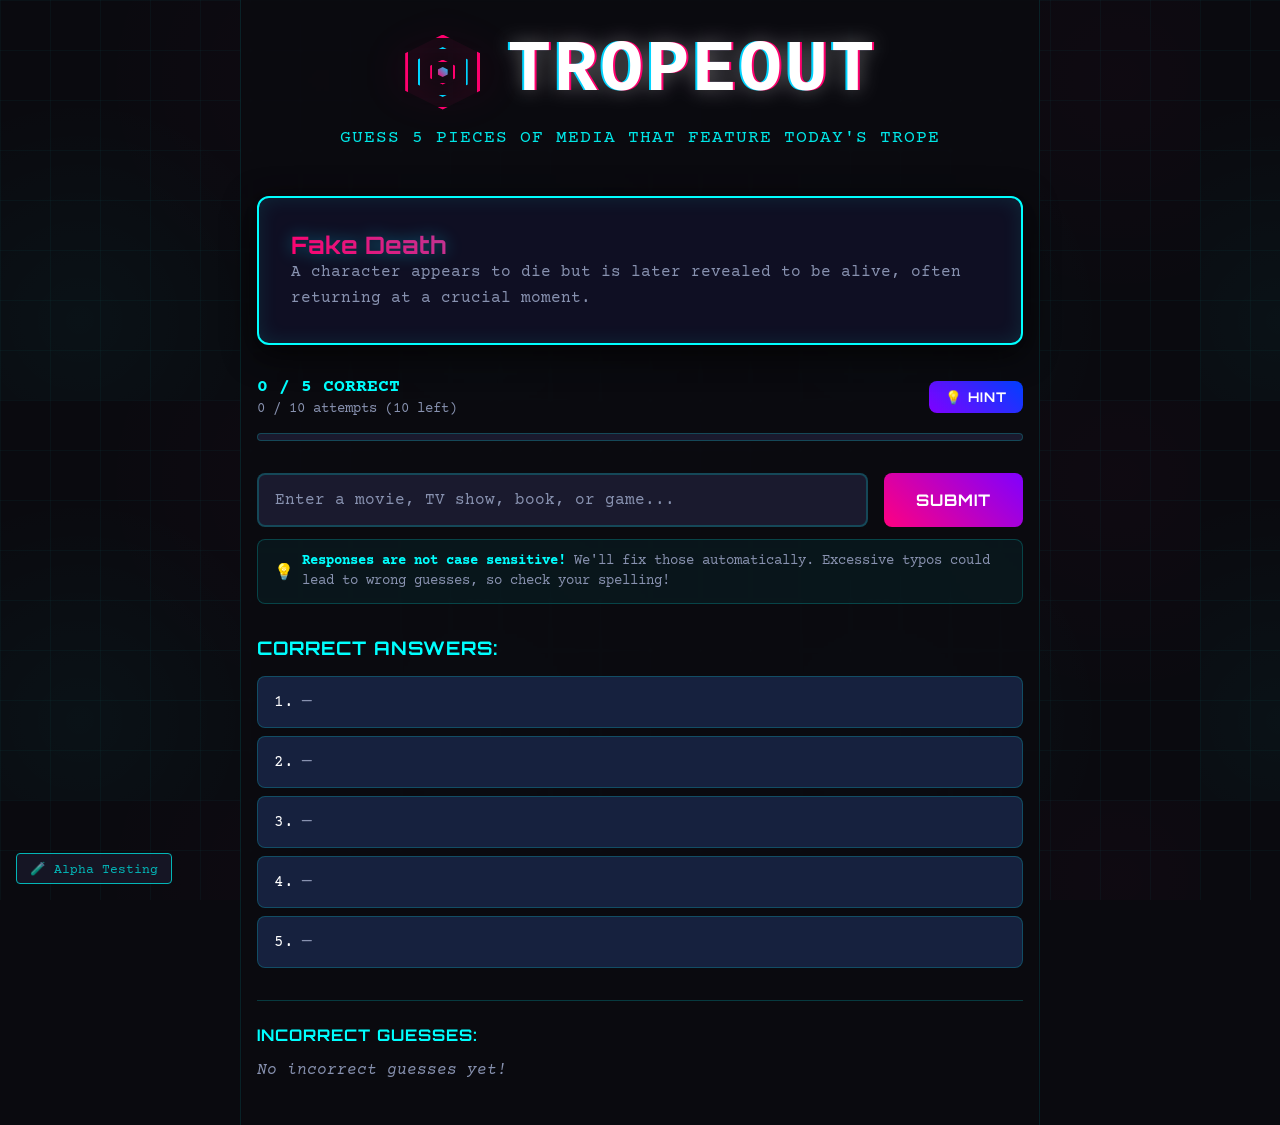
<file: index.html>
<!DOCTYPE html>
<html lang="en">
<head>
    <meta charset="UTF-8">
    <meta name="viewport" content="width=device-width, initial-scale=1.0">
    <title>TropeOut - Daily Trope Game</title>
    <link rel="stylesheet" href="css/styles.css">
    <link rel="icon" href="assets/icons/favicon.ico">
    <!-- Enhanced Favicon Integration -->
    <link rel="icon" type="image/png" sizes="32x32" href="assets/icons/favicon-32x32.png">
    <link rel="icon" type="image/png" sizes="16x16" href="assets/icons/favicon-16x16.png">
    <link rel="apple-touch-icon" sizes="180x180" href="assets/icons/apple-touch-icon.png">
</head>
<body>
    <div class="container">
        <header class="game-header">
            <div class="logo-header">
            <div class="header-hex-target">
                <div class="hex-ring"></div>
                <div class="hex-ring"></div>
                <div class="hex-ring"></div>
                <div class="hex-center"></div>
            </div>
            <h1 class="header-glitch-text" data-text="TROPEOUT">TROPEOUT</h1>
        </div>
            <p class="game-subtitle">Guess 5 pieces of media that feature today's trope</p>
        </header>

        <main class="game-main">
            <!-- Daily Trope Display -->
            <section class="trope-section">
                <div class="trope-card">
                    <h2 class="trope-name" id="tropeName">Loading...</h2>
                    <p class="trope-definition" id="tropeDefinition">Loading today's trope...</p>
                </div>
            </section>

            <!-- Game Progress -->
            <section class="progress-section">
                <!-- REPLACE the progress-info div in index.html -->
                <div class="progress-info">
                    <div class="progress-left">
                        <span class="progress-text"><span id="correctCount">0</span> / 5 correct</span>
                        <span class="attempts-text">
                            <span id="attemptCount">0</span> / 10 attempts 
                            (<span id="remainingCount">10</span> left)
                        </span>
                    </div>
                    <button class="hint-btn" id="hintBtn">💡 Hint</button>
                </div>
                <div class="progress-bar">
                    <div class="progress-fill" id="progressFill" style="width: 0%"></div>
                </div>
            </section>

            <!-- Input Section -->
            <section class="input-section">
                <form id="gameForm" class="game-form">
                    <div class="input-group">
                        <input type="text" id="mediaInput" class="media-input" 
                               placeholder="Enter a movie, TV show, book, or game..." 
                               autocomplete="off" maxlength="100">
                        <button type="submit" class="submit-btn" id="submitBtn">Submit</button>
                    </div>
                </form>

                <!-- NEW: Help notice -->
            <div class="input-help">
                <span class="help-icon">💡</span>
                <div class="help-text">
                    <strong>Responses are not case sensitive!</strong> We'll fix those automatically. 
                    Excessive typos could lead to wrong guesses, so check your spelling!
                </div>
            </div>
        </section>

            <!-- Submissions Display -->
            <section class="submissions-section">
                <h3>Correct Answers:</h3>
                <div class="submissions-grid" id="submissionsGrid">
                    <div class="submission-slot empty">1. <span class="slot-content">—</span></div>
                    <div class="submission-slot empty">2. <span class="slot-content">—</span></div>
                    <div class="submission-slot empty">3. <span class="slot-content">—</span></div>
                    <div class="submission-slot empty">4. <span class="slot-content">—</span></div>
                    <div class="submission-slot empty">5. <span class="slot-content">—</span></div>
                </div>
                
                <!-- NEW: Guess History Section -->
                <div class="guess-history-section">
                    <h4>Incorrect Guesses:</h4>
                    <div class="guess-history" id="guessHistory">
                        <p class="no-guesses">No incorrect guesses yet!</p>
                    </div>
                </div>
            </section>

            <!-- Game Complete Section (hidden initially) -->
            <section class="game-complete" id="gameComplete" style="display: none;">
                <div class="complete-card">
                    <h3 class="complete-title" id="completionTitle">🎉 Great job!</h3>
                    <p class="complete-message" id="completionMessage">You're getting the hang of this!</p>
                    <p class="complete-score">You found <span id="finalScore">0</span> out of 5!</p>
                    
                    <!-- NEW: Database Disclaimer -->
                    <div class="database-notice">
                        <p class="disclaimer">
                            💡 <strong>Building Together:</strong> Our answer database is growing! 
                            If you know examples we missed, please suggest them below.
                        </p>
                    </div>
        
        <div class="complete-actions">
            <button class="share-btn" id="shareBtn">📤 Share Results</button>
            <button class="stats-btn" id="statsBtn">📊 View Stats</button>
            <button class="suggest-btn" onclick="openSuggestionModal()">💡 Suggest Examples</button>
        </div>
    </div>
</section>

        <!-- Stats Modal (hidden initially) -->
        <div class="modal" id="statsModal" style="display: none;">
            <div class="modal-content">
                <div class="modal-header">
                    <h3>Your Stats</h3>
                    <button class="close-btn" id="closeStatsBtn">×</button>
                </div>
                <div class="modal-body">
                    <div class="stat-item">
                        <span class="stat-label">Games Played:</span>
                        <span class="stat-value" id="gamesPlayed">0</span>
                    </div>
                    <div class="stat-item">
                        <span class="stat-label">Win Rate:</span>
                        <span class="stat-value" id="winRate">0%</span>
                    </div>
                    <div class="stat-item">
                        <span class="stat-label">Current Streak:</span>
                        <span class="stat-value" id="currentStreak">0</span>
                    </div>
                    <div class="stat-item">
                        <span class="stat-label">Best Streak:</span>
                        <span class="stat-value" id="bestStreak">0</span>
                    </div>
                </div>
            </div>
        </div>

        <!-- FIXED: FormSubmit-powered Suggestion Modal -->
        <div class="modal" id="suggestionModal" style="display: none;">
            <div class="modal-content">
                <div class="modal-header">
                    <h3>Suggest Media</h3>
                    <button class="close-btn" onclick="closeSuggestionModal()">×</button>
                </div>
                <div class="modal-body">
                    <div class="suggestion-instructions">
                        <h4>Help Expand TropeOut!</h4>
                        <p id="suggestionInstructions">Just finished the puzzle? You probably thought of other examples that fit this trope! Help expand the game by suggesting media we might have missed.</p>
                    </div>

                    <!-- WORKING: FormSubmit Integration (AJAX - No Page Redirect) -->
                    <form id="suggestionForm">
                        <!-- Hidden form for actual FormSubmit submission -->
                        <iframe name="hidden_iframe" style="display:none;"></iframe>
                        
                        <div class="form-row">
                            <div class="form-group">
                                <label for="mediaTitle">Media Title *</label>
                                <input type="text" id="mediaTitle" name="media_title" class="form-control" 
                                       placeholder="e.g., The Maltese Falcon" required>
                            </div>
                            <div class="form-group">
                                <label for="mediaType">Type *</label>
                                <select id="mediaType" name="media_type" class="form-control" required>
                                    <option value="">Select...</option>
                                    <option value="movie">Movie</option>
                                    <option value="tv">TV Show</option>
                                    <option value="book">Book</option>
                                    <option value="game">Video Game</option>
                                </select>
                            </div>
                        </div>

                        <div class="form-group">
                            <label for="releaseYear">Release Year (Optional)</label>
                            <input type="number" id="releaseYear" name="release_year" class="form-control" 
                                   placeholder="e.g., 1941" min="1800" max="2030">
                        </div>

                        <div class="form-group">
                            <label for="explanation">Why does this fit the trope? *</label>
                            <textarea id="explanation" name="explanation" class="form-control" 
                                      placeholder="Explain how this media features today's trope. Be specific about the element that fits..." required></textarea>
                        </div>

                        <!-- Hidden fields for trope data -->
                        <input type="hidden" id="hiddenTropeId" name="trope_id">
                        <input type="hidden" id="hiddenTropeName" name="trope_name">
                        <input type="hidden" id="submissionDate" name="submission_date">
                        <input type="hidden" id="gameDay" name="game_day">

                        <button type="submit" class="submit-suggestion">Submit Suggestion</button>
                    </form>

                    <div class="success-message" id="successMessage" style="display: none;">
                        🎉 Thank you! Your suggestion has been submitted and will be reviewed soon.
                    </div>
                </div>
            </div>
        </div>
    </div>

    <!-- JavaScript Files - LOAD ORDER IS CRITICAL -->
    <script src="data/tropes.js"></script>           <!-- Must be FIRST - contains TROPES_DATABASE -->
    <script src="js/tropeScheduler.js"></script>     <!-- Must be SECOND - contains getTodaysTrope() -->
    <script src="js/validator.js"></script>
    <script src="js/gameStorage.js"></script>
    <script src="js/utils.js"></script>
    <script src="js/gameLogic.js"></script> 
    <script src="js/debug.js"></script>

    <!-- CLEAN FormSubmit Integration Script -->
    <script>
        function openSuggestionModal() {
            const currentTrope = getTodaysTrope();
            
            // Set hidden fields with current trope data
            document.getElementById('hiddenTropeId').value = currentTrope.id || '';
            document.getElementById('hiddenTropeName').value = currentTrope.name || '';
            document.getElementById('submissionDate').value = new Date().toISOString();
            
            // Add game day number if available
            if (window.tropeScheduler) {
                document.getElementById('gameDay').value = tropeScheduler.getGameDayNumber();
            }

            // Update instruction text with current trope
            document.getElementById('suggestionInstructions').innerHTML = 
                `Just finished the puzzle? You probably thought of other examples that fit <strong>"${currentTrope.name}"</strong>! Help expand the game by suggesting media we might have missed.`;
            
            // Update placeholder text in explanation field
            document.getElementById('explanation').placeholder = 
                `Explain how this media features the "${currentTrope.name}" trope. Be specific about the element that fits...`;
            
            document.getElementById('suggestionModal').style.display = 'flex';
            document.getElementById('mediaTitle').focus();
        }

        function closeSuggestionModal() {
            document.getElementById('suggestionModal').style.display = 'none';
            document.getElementById('suggestionForm').reset();
            document.getElementById('successMessage').style.display = 'none';
        }

        // Close modal when clicking outside
        document.getElementById('suggestionModal').addEventListener('click', function(e) {
            if (e.target === this) {
                closeSuggestionModal();
            }
        });

        // Handle form submission (AJAX - No Page Redirect)
        document.getElementById('suggestionForm').addEventListener('submit', function(e) {
            e.preventDefault(); // Prevent default form submission
            
            const submitBtn = document.querySelector('.submit-suggestion');
            const formData = new FormData();
            
            // Disable button and show loading state
            submitBtn.disabled = true;
            submitBtn.textContent = 'Submitting...';
            
            // Collect all form data
            formData.append('media_title', document.getElementById('mediaTitle').value);
            formData.append('media_type', document.getElementById('mediaType').value);
            formData.append('release_year', document.getElementById('releaseYear').value);
            formData.append('explanation', document.getElementById('explanation').value);
            formData.append('trope_id', document.getElementById('hiddenTropeId').value);
            formData.append('trope_name', document.getElementById('hiddenTropeName').value);
            formData.append('submission_date', document.getElementById('submissionDate').value);
            formData.append('game_day', document.getElementById('gameDay').value);
            
            // FormSubmit configuration
            formData.append('_subject', 'New TropeOut Media Suggestion');
            formData.append('_template', 'table');
            formData.append('_captcha', 'false');
            
            // Submit via hidden iframe to avoid page redirect
            submitToFormSubmit(formData, submitBtn);
        });

        function submitToFormSubmit(formData, submitBtn) {
            // Create hidden form that submits to FormSubmit
            const hiddenForm = document.createElement('form');
            hiddenForm.action = 'https://formsubmit.co/bf8e39e216f264dadaddda2eb252290b'; // Alias not working yet
            //hiddenForm.action = 'https://formsubmit.co/shlywshngtn@gmail.com'; // Temporarily using my email for testing
            hiddenForm.method = 'POST';
            hiddenForm.target = 'hidden_iframe';
            hiddenForm.style.display = 'none';
            
            // Add all form data as hidden inputs
            for (let [key, value] of formData.entries()) {
                const input = document.createElement('input');
                input.type = 'hidden';
                input.name = key;
                input.value = value;
                hiddenForm.appendChild(input);
            }
            
            // Submit form
            document.body.appendChild(hiddenForm);
            hiddenForm.submit();
            
            // Clean up and show success
            setTimeout(() => {
                document.body.removeChild(hiddenForm);
                showSubmissionSuccess(submitBtn);
            }, 1000);
        }

        function showSubmissionSuccess(submitBtn) {
            // Track suggestion in local stats
            trackSuggestion();
            
            // Show success message
            document.getElementById('successMessage').style.display = 'block';
            
            // Re-enable button
            submitBtn.disabled = false;
            submitBtn.textContent = 'Submit Suggestion';
            
            // Auto-close modal after showing success
            setTimeout(() => {
                closeSuggestionModal();
            }, 2500);
        }

        function trackSuggestion() {
            // Track suggestion in game stats if storage is available
            try {
                if (window.StorageUtils) {
                    const stats = StorageUtils.getItem('tropeout_stats', {});
                    stats.suggestionsMade = (stats.suggestionsMade || 0) + 1;
                    stats.lastSuggestion = new Date().toISOString();
                    StorageUtils.setItem('tropeout_stats', stats);
                }
            } catch (error) {
                console.log('Stats tracking not available:', error);
            }
        }

        // Test FormSubmit integration (remove in production)
        window.testSuggestionForm = function() {
            console.log('Testing FormSubmit integration...');
            openSuggestionModal();
            
            // Pre-fill form for testing
            document.getElementById('mediaTitle').value = 'Test Movie';
            document.getElementById('mediaType').value = 'movie';
            document.getElementById('releaseYear').value = '2024';
            document.getElementById('explanation').value = 'This is a test submission to verify FormSubmit is working correctly.';
        };
    </script>

    <!-- Alpha Testing Link -->
    <div class="alpha-link">
        <a href="#" id="alphaLink">🧪 Alpha Testing</a>
    </div>

</body>
</html>
</file>
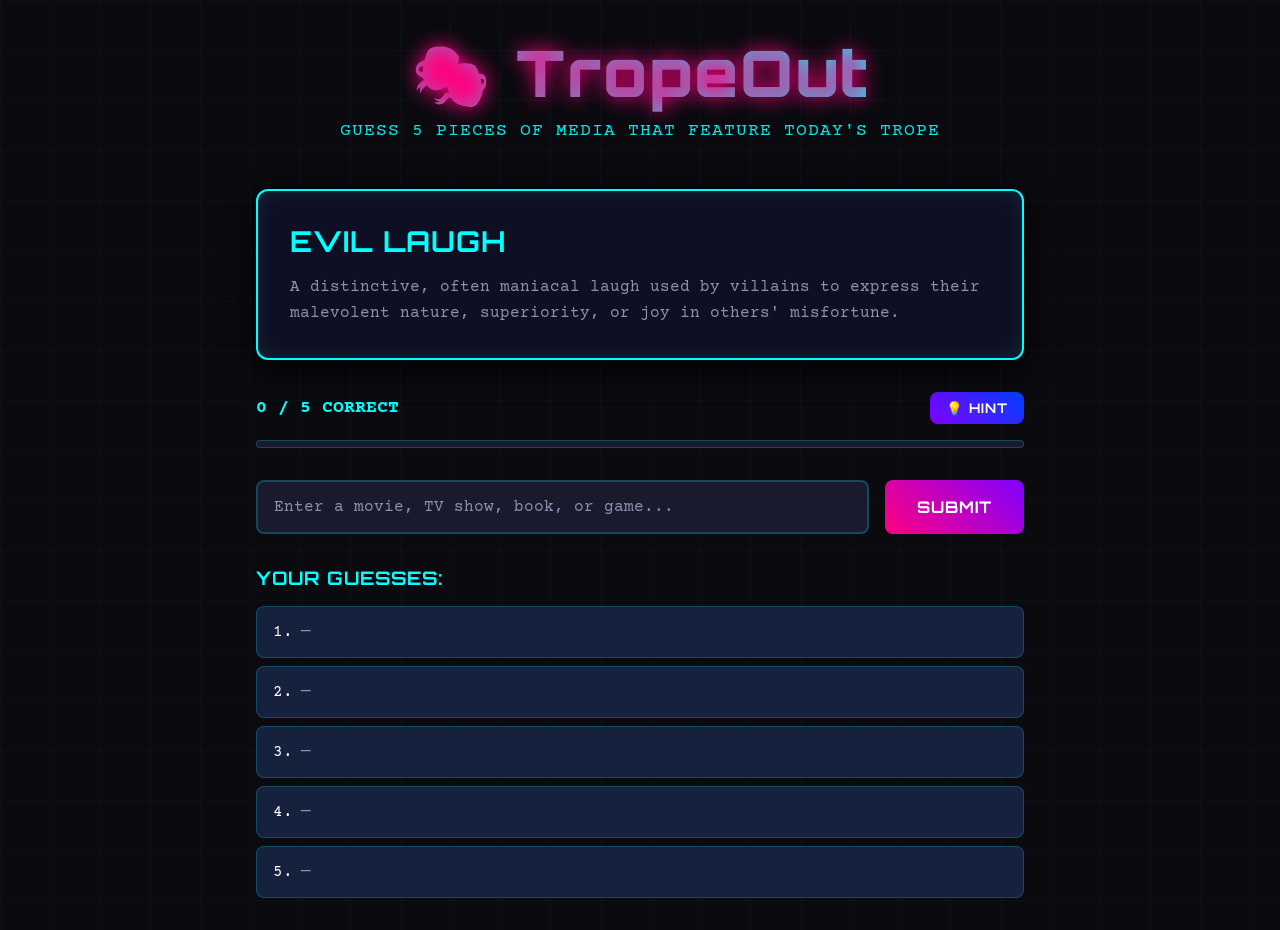
<file: Tropium/index.html>
<!DOCTYPE html>
<html lang="en">
<head>
    <meta charset="UTF-8">
    <meta name="viewport" content="width=device-width, initial-scale=1.0">
    <title>TropeOut - Daily Trope Game</title>
    <link rel="stylesheet" href="css/styles.css">
    <link rel="icon" href="assets/icons/favicon.ico">
</head>
<body>
    <div class="container">
        <header class="game-header">
            <h1 class="game-title">🎭 TropeOut</h1>
            <p class="game-subtitle">Guess 5 pieces of media that feature today's trope</p>
        </header>

        <main class="game-main">
            <!-- Daily Trope Display -->
            <section class="trope-section">
                <div class="trope-card">
                    <h2 class="trope-name" id="tropeName">Loading...</h2>
                    <p class="trope-definition" id="tropeDefinition">Loading today's trope...</p>
                </div>
            </section>

            <!-- Game Progress -->
            <section class="progress-section">
                <div class="progress-info">
                    <span class="progress-text"><span id="correctCount">0</span> / 5 correct</span>
                    <button class="hint-btn" id="hintBtn">💡 Hint</button>
                </div>
                <div class="progress-bar">
                    <div class="progress-fill" id="progressFill" style="width: 0%"></div>
                </div>
            </section>

            <!-- Input Section -->
            <section class="input-section">
                <form id="gameForm" class="game-form">
                    <div class="input-group">
                        <input type="text" id="mediaInput" class="media-input" 
                               placeholder="Enter a movie, TV show, book, or game..." 
                               autocomplete="off" maxlength="100">
                        <button type="submit" class="submit-btn" id="submitBtn">Submit</button>
                    </div>
                </form>
            </section>

            <!-- Submissions Display -->
            <section class="submissions-section">
                <h3>Your Guesses:</h3>
                <div class="submissions-grid" id="submissionsGrid">
                    <div class="submission-slot empty">1. <span class="slot-content">—</span></div>
                    <div class="submission-slot empty">2. <span class="slot-content">—</span></div>
                    <div class="submission-slot empty">3. <span class="slot-content">—</span></div>
                    <div class="submission-slot empty">4. <span class="slot-content">—</span></div>
                    <div class="submission-slot empty">5. <span class="slot-content">—</span></div>
                </div>
            </section>

            <!-- Game Complete Section (hidden initially) -->
            <section class="game-complete" id="gameComplete" style="display: none;">
                <div class="complete-card">
                    <h3 class="complete-title">🎉 Great job!</h3>
                    <p class="complete-score">You found <span id="finalScore">0</span> out of 5!</p>
                    <div class="complete-actions">
                        <button class="share-btn" id="shareBtn">📤 Share Results</button>
                        <button class="stats-btn" id="statsBtn">📊 View Stats</button>
                    </div>
                </div>
            </section>
        </main>

        <!-- Stats Modal (hidden initially) -->
        <div class="modal" id="statsModal" style="display: none;">
            <div class="modal-content">
                <div class="modal-header">
                    <h3>Your Stats</h3>
                    <button class="close-btn" id="closeStatsBtn">×</button>
                </div>
                <div class="modal-body">
                    <div class="stat-item">
                        <span class="stat-label">Games Played:</span>
                        <span class="stat-value" id="gamesPlayed">0</span>
                    </div>
                    <div class="stat-item">
                        <span class="stat-label">Win Rate:</span>
                        <span class="stat-value" id="winRate">0%</span>
                    </div>
                    <div class="stat-item">
                        <span class="stat-label">Current Streak:</span>
                        <span class="stat-value" id="currentStreak">0</span>
                    </div>
                    <div class="stat-item">
                        <span class="stat-label">Best Streak:</span>
                        <span class="stat-value" id="bestStreak">0</span>
                    </div>
                </div>
            </div>
        </div>
    </div>

    <!-- JavaScript Files -->
    <script src="data/tropes.js"></script>
    <script src="js/gameStorage.js"></script>
    <script src="js/tropeScheduler.js"></script>
    <script src="js/validator.js"></script>
    <script src="js/gameLogic.js"></script>
    <script src="js/utils.js"></script>
</body>
</html>
</file>
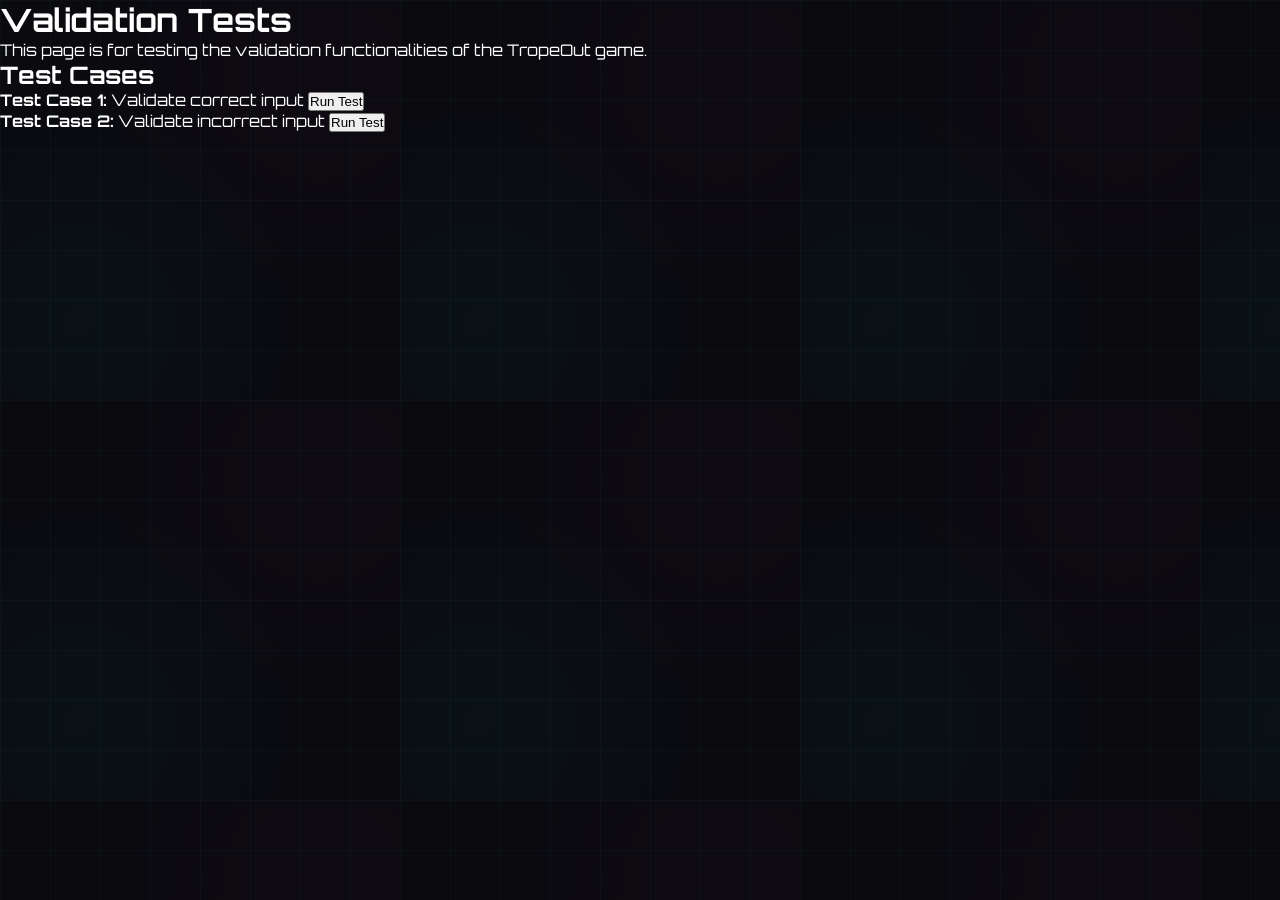
<file: tests/validation-tests.html>
<!DOCTYPE html>
<html lang="en">
<head>
    <meta charset="UTF-8">
    <meta name="viewport" content="width=device-width, initial-scale=1.0">
    <title>Validation Tests</title>
    <link rel="stylesheet" href="../css/styles.css">
</head>
<body>
    <h1>Validation Tests</h1>
    <p>This page is for testing the validation functionalities of the TropeOut game.</p>

    <h2>Test Cases</h2>
    <ul>
        <li>
            <strong>Test Case 1:</strong> Validate correct input
            <button onclick="runTest1()">Run Test</button>
            <div id="result1"></div>
        </li>
        <li>
            <strong>Test Case 2:</strong> Validate incorrect input
            <button onclick="runTest2()">Run Test</button>
            <div id="result2"></div>
        </li>
        <!-- Add more test cases as needed -->
    </ul>

    <script src="../js/validator.js"></script>
    <script>
        function runTest1() {
            const result = validateInput("validInput"); // Replace with actual input
            document.getElementById("result1").innerText = result ? "Passed" : "Failed";
        }

        function runTest2() {
            const result = validateInput("invalidInput"); // Replace with actual input
            document.getElementById("result2").innerText = result ? "Passed" : "Failed";
        }
    </script>
</body>
</html>
</file>
<file: css/styles.css>
/* TropeOut - Synthwave/80s Computer Theme */

@import url('https://fonts.googleapis.com/css2?family=Orbitron:wght@400;700;900&family=Courier+Prime:wght@400;700&display=swap');

:root {
  /* Synthwave Color Palette */
  --neon-pink: #ff0080;
  --neon-cyan: #00ffff;
  --neon-purple: #8000ff;
  --electric-blue: #0040ff;
  --laser-green: #00ff40;
  
  /* Dark Backgrounds */
  --bg-primary: #0a0a0f;
  --bg-secondary: #1a1a2e;
  --bg-tertiary: #16213e;
  --bg-card: #0f0f23;
  
  /* Grid/Retro Colors */
  --grid-color: rgba(0, 255, 255, 0.2);
  --border-glow: rgba(255, 0, 128, 0.5);
  --text-primary: #ffffff;
  --text-secondary: #00ffff;
  --text-muted: #8892b0;
  
  /* Shadows */
  --neon-shadow: 0 0 20px;
  --box-shadow: 0 8px 32px rgba(0, 0, 0, 0.8);
}

* {
  margin: 0;
  padding: 0;
  box-sizing: border-box;
}

body {
  font-family: 'Orbitron', monospace;
  background: var(--bg-primary);
  color: var(--text-primary);
  min-height: 100vh;
  overflow-x: hidden;
  
  /* Fixed background that doesn't scroll */
  background-image: 
    linear-gradient(rgba(0, 255, 255, 0.03) 1px, transparent 1px),
    linear-gradient(90deg, rgba(0, 255, 255, 0.03) 1px, transparent 1px);
  background-size: 50px 50px;
  background-attachment: fixed; /* This makes it not scroll */
  background-repeat: repeat;

 /* Add this for subtle animated effect */
  background-image: 
    radial-gradient(circle at 20% 80%, rgba(0, 255, 255, 0.03) 0%, transparent 50%),
    radial-gradient(circle at 80% 20%, rgba(255, 0, 128, 0.02) 0%, transparent 50%),
    linear-gradient(rgba(0, 255, 255, 0.03) 1px, transparent 1px),
    linear-gradient(90deg, rgba(0, 255, 255, 0.03) 1px, transparent 1px);
  background-size: 400px 400px, 400px 400px, 50px 50px, 50px 50px;
  background-attachment: fixed;
  animation: subtle-bg-movement 30s ease-in-out infinite;
}

@keyframes subtle-bg-movement {
  0%, 100% { background-position: 0% 0%, 100% 100%, 0 0, 0 0; }
  50% { background-position: 100% 100%, 0% 0%, 0 0, 0 0; }
}

.container {
  max-width: 800px;
  margin: 0 auto;
  padding: 2rem 1rem;
  position: relative;
  min-height: 100vh;
  
  /* Subtle background for content area */
  background: rgba(10, 10, 15, 0.8); /* Semi-transparent overlay */
  backdrop-filter: blur(1px); /* Subtle blur effect */
  
  /* Add subtle border */
  border-left: 1px solid rgba(0, 255, 255, 0.1);
  border-right: 1px solid rgba(0, 255, 255, 0.1);
}

/* Mobile adjustments */
@media (max-width: 768px) {
  .container {
    padding: 1rem 0.75rem;
    background: rgba(10, 10, 15, 0.9); /* More opaque on mobile */
    border-left: none;
    border-right: none;
  }
  
  body {
    background-size: 30px 30px; /* Smaller grid on mobile */
  }
}

/* Header */
.game-header {
  text-align: center;
  margin-bottom: 3rem;
  position: relative;
}

.game-title {
  font-family: 'Orbitron', monospace;
  font-weight: 900;
  font-size: clamp(2.5rem, 8vw, 4rem);
  background: linear-gradient(45deg, var(--neon-pink), var(--neon-cyan), var(--neon-purple));
  background-size: 200% 200%;
  -webkit-background-clip: text;
  background-clip: text;
  -webkit-text-fill-color: transparent;
  animation: neon-flow 3s ease-in-out infinite;
  text-shadow: var(--neon-shadow) var(--neon-pink);
  margin-bottom: 0.5rem;
  letter-spacing: 2px;
}

.game-subtitle {
  font-family: 'Courier Prime', monospace;
  color: var(--text-secondary);
  font-size: 1.1rem;
  opacity: 0.9;
  text-transform: uppercase;
  letter-spacing: 1px;
}

@keyframes neon-flow {
  0%, 100% { background-position: 0% 50%; }
  50% { background-position: 100% 50%; }
}

/* Trope Section */
.trope-section {
  margin-bottom: 2rem;
}

.trope-card {
  background: var(--bg-card);
  border: 2px solid var(--neon-cyan);
  border-radius: 12px;
  padding: 2rem;
  box-shadow: var(--box-shadow), inset 0 0 20px rgba(0, 255, 255, 0.1);
  position: relative;
  overflow: hidden;
}

.trope-card::before {
  content: '';
  position: absolute;
  top: -2px;
  left: -2px;
  right: -2px;
  bottom: -2px;
  background: linear-gradient(45deg, var(--neon-pink), var(--neon-cyan), var(--neon-purple), var(--electric-blue));
  border-radius: 12px;
  z-index: -1;
  animation: border-glow 4s linear infinite;
}

@keyframes border-glow {
  0% { filter: hue-rotate(0deg); }
  100% { filter: hue-rotate(360deg); }
}

.trope-name {
    background: linear-gradient(45deg, #ff006e, #00d4ff);
    -webkit-background-clip: text;
    -webkit-text-fill-color: transparent;
    filter: drop-shadow(0 0 8px rgba(0, 212, 255, 0.4));
}

.trope-definition {
  font-family: 'Courier Prime', monospace;
  font-size: 1rem;
  line-height: 1.6;
  color: var(--text-muted);
}

/* Progress Section */
.progress-section {
  margin-bottom: 2rem;
}

.progress-info {
  display: flex;
  justify-content: space-between;
  align-items: center;
  margin-bottom: 1rem;
}

.progress-text {
  font-family: 'Courier Prime', monospace;
  color: var(--text-secondary);
  font-weight: 700;
  font-size: 1.1rem;
  text-transform: uppercase;
}

/* Progress layout updates */
.progress-left {
  display: flex;
  flex-direction: column;
  gap: 0.25rem;
}

/* Base attempts counter styles */
.attempts-text {
  font-family: 'Courier Prime', monospace;
  color: var(--text-muted);
  font-size: 0.9rem;
  font-weight: 400;
  transition: color 0.3s ease;
}

/* Attempt warning states */
.attempts-text.attempts-warning {
  color: #ff8000; /* Orange warning */
  animation: subtle-pulse 2s ease-in-out infinite;
}

.attempts-text.attempts-danger {
  color: var(--neon-pink); /* Red danger */
  animation: urgent-pulse 1s ease-in-out infinite;
}

/* Warning animations */
@keyframes subtle-pulse {
  0%, 100% { opacity: 1; }
  50% { opacity: 0.7; }
}

@keyframes urgent-pulse {
  0%, 100% { opacity: 1; }
  50% { opacity: 0.5; }
}

.hint-btn {
  background: linear-gradient(45deg, var(--neon-purple), var(--electric-blue));
  border: none;
  color: white;
  padding: 0.5rem 1rem;
  border-radius: 8px;
  font-family: 'Orbitron', monospace;
  font-weight: 700;
  cursor: pointer;
  transition: all 0.3s ease;
  text-transform: uppercase;
  letter-spacing: 1px;
}

.hint-btn:hover {
  transform: translateY(-2px);
  box-shadow: var(--neon-shadow) var(--neon-purple);
}

.progress-bar {
  height: 8px;
  background: var(--bg-secondary);
  border-radius: 4px;
  overflow: hidden;
  border: 1px solid var(--grid-color);
}

.progress-fill {
  height: 100%;
  background: linear-gradient(90deg, var(--neon-pink), var(--laser-green));
  transition: width 0.5s ease;
  box-shadow: 0 0 10px rgba(0, 255, 64, 0.5);
}

/* Input Section */
.input-section {
  margin-bottom: 2rem;
}

.game-form {
  display: flex;
  gap: 1rem;
}

.input-group {
  display: flex;
  width: 100%;
  gap: 1rem;
}

.media-input {
  flex: 1;
  padding: 1rem;
  background: var(--bg-secondary);
  border: 2px solid var(--grid-color);
  border-radius: 8px;
  color: var(--text-primary);
  font-family: 'Courier Prime', monospace;
  font-size: 1rem;
  transition: all 0.3s ease;
}

.media-input:focus {
  outline: none;
  border-color: var(--neon-cyan);
  box-shadow: var(--neon-shadow) rgba(0, 255, 255, 0.3);
}

.media-input::placeholder {
  color: var(--text-muted);
}

.submit-btn {
  padding: 1rem 2rem;
  background: linear-gradient(45deg, var(--neon-pink), var(--neon-purple));
  border: none;
  border-radius: 8px;
  color: white;
  font-family: 'Orbitron', monospace;
  font-weight: 700;
  font-size: 1rem;
  cursor: pointer;
  transition: all 0.3s ease;
  text-transform: uppercase;
  letter-spacing: 1px;
  white-space: nowrap;
}

.submit-btn:hover {
  transform: translateY(-2px);
  box-shadow: var(--neon-shadow) var(--neon-pink);
}

/* Submissions Section */
.submissions-section h3 {
  font-family: 'Orbitron', monospace;
  color: var(--neon-cyan);
  margin-bottom: 1rem;
  text-transform: uppercase;
  letter-spacing: 1px;
}

.submissions-grid {
  display: flex;
  flex-direction: column;
  gap: 0.5rem;
}

.submission-slot {
  padding: 1rem;
  background: var(--bg-tertiary);
  border: 1px solid var(--grid-color);
  border-radius: 8px;
  font-family: 'Courier Prime', monospace;
  display: flex;
  align-items: center;
  transition: all 0.3s ease;
}

.submission-slot.correct {
  border-color: var(--laser-green);
  background: rgba(0, 255, 64, 0.1);
  box-shadow: 0 0 10px rgba(0, 255, 64, 0.2);
}

.submission-slot.incorrect {
  border-color: var(--neon-pink);
  background: rgba(255, 0, 128, 0.1);
  box-shadow: 0 0 10px rgba(255, 0, 128, 0.2);
}

.slot-content {
  margin-left: 0.5rem;
  color: var(--text-muted);
}

.submission-slot.correct .slot-content {
  color: var(--laser-green);
}

.submission-slot.incorrect .slot-content {
  color: var(--neon-pink);
}

/* Typing Effect Styles */
.slot-content.typing {
  border-right: 2px solid var(--neon-cyan);
  animation: blink-cursor 1s infinite;
  min-width: 1ch; /* Ensures cursor is visible even with no text */
}

.slot-content.typing-complete {
  border-right: none;
  animation: none;
}

/* Blinking cursor animation */
@keyframes blink-cursor {
  0%, 50% { border-right-color: var(--neon-cyan); }
  51%, 100% { border-right-color: transparent; }
}

/* Optional: Fade-in effect when typing starts */
.submission-slot.typing-in {
  animation: slot-highlight 0.3s ease;
}

@keyframes slot-highlight {
  0% { 
    background: rgba(0, 255, 255, 0.2);
    transform: scale(1.02);
  }
  100% { 
    background: var(--bg-tertiary);
    transform: scale(1);
  }
}

/* Guess History Styles */
.guess-history-section {
  margin-top: 2rem;
  padding-top: 1.5rem;
  border-top: 1px solid var(--grid-color);
}

.guess-history-section h4 {
  font-family: 'Orbitron', monospace;
  color: var(--text-secondary);
  margin-bottom: 1rem;
  font-size: 1rem;
  text-transform: uppercase;
  letter-spacing: 1px;
}

.guess-history {
  min-height: 2rem;
}

.no-guesses {
  color: var(--text-muted);
  font-family: 'Courier Prime', monospace;
  font-style: italic;
  margin: 0;
}

.guess-history-list {
  display: flex;
  flex-wrap: wrap;
  gap: 0.5rem;
  margin-bottom: 1rem;
}

.guess-item {
  padding: 0.25rem 0.75rem;
  border-radius: 20px;
  font-family: 'Courier Prime', monospace;
  font-size: 0.9rem;
  border: 1px solid var(--grid-color);
  background: var(--bg-tertiary);
}

.guess-item.incorrect {
  border-color: var(--neon-pink);
  background: rgba(255, 0, 128, 0.1);
  color: var(--neon-pink);
}

.guess-count {
  color: var(--text-muted);
  font-family: 'Courier Prime', monospace;
  font-size: 0.8rem;
  margin: 0;
  text-align: right;
}

/* Game Complete Section */
.game-complete {
  margin-top: 2rem;
}

.complete-card {
  background: var(--bg-card);
  border: 2px solid var(--laser-green);
  border-radius: 12px;
  padding: 2rem;
  text-align: center;
  box-shadow: var(--box-shadow), var(--neon-shadow) rgba(0, 255, 64, 0.3);
}

.complete-title {
  font-family: 'Orbitron', monospace;
  color: var(--laser-green);
  font-size: 1.5rem;
  margin-bottom: 1rem;
  text-transform: uppercase;
}

.complete-score {
  font-family: 'Courier Prime', monospace;
  color: var(--text-secondary);
  font-size: 1.1rem;
  margin-bottom: 1.5rem;
}

/* Updated Complete Section Styles */
.complete-message {
  font-family: 'Courier Prime', monospace;
  color: var(--text-muted);
  font-size: 1rem;
  margin: 0.5rem 0 1rem 0;
  line-height: 1.4;
}

.database-notice {
  background: var(--bg-tertiary);
  border: 1px solid var(--neon-cyan);
  border-radius: 8px;
  padding: 1rem;
  margin: 1.5rem 0;
}

.disclaimer {
  color: var(--text-secondary);
  font-family: 'Courier Prime', monospace;
  font-size: 0.9rem;
  margin: 0;
  line-height: 1.5;
}

.disclaimer strong {
  color: var(--neon-cyan);
}

.complete-actions {
  display: flex;
  gap: 1rem;
  justify-content: center;
  flex-wrap: wrap;
}

.share-btn, .stats-btn {
  padding: 0.75rem 1.5rem;
  border: none;
  border-radius: 8px;
  font-family: 'Orbitron', monospace;
  font-weight: 700;
  cursor: pointer;
  transition: all 0.3s ease;
  text-transform: uppercase;
  letter-spacing: 1px;
}

.share-btn {
  background: linear-gradient(45deg, var(--neon-cyan), var(--electric-blue));
  color: white;
}

.stats-btn {
  background: linear-gradient(45deg, var(--neon-purple), var(--neon-pink));
  color: white;
}

.share-btn:hover, .stats-btn:hover {
  transform: translateY(-2px);
}

/* Modal */
.modal {
  position: fixed;
  top: 0;
  left: 0;
  width: 100%;
  height: 100%;
  background: rgba(0, 0, 0, 0.8);
  display: flex;
  justify-content: center;
  align-items: center;
  z-index: 1000;
}

.modal-content {
  background: var(--bg-card);
  border: 2px solid var(--neon-cyan);
  border-radius: 12px;
  max-width: 400px;
  width: 90%;
  box-shadow: var(--box-shadow), var(--neon-shadow) rgba(0, 255, 255, 0.3);
}

.modal-header {
  display: flex;
  justify-content: space-between;
  align-items: center;
  padding: 1.5rem;
  border-bottom: 1px solid var(--grid-color);
}

.modal-header h3 {
  font-family: 'Orbitron', monospace;
  color: var(--neon-cyan);
  text-transform: uppercase;
}

.close-btn {
  background: none;
  border: none;
  color: var(--text-muted);
  font-size: 1.5rem;
  cursor: pointer;
  padding: 0.25rem;
  transition: color 0.3s ease;
}

.close-btn:hover {
  color: var(--neon-pink);
}

.modal-body {
  padding: 1.5rem;
}

.stat-item {
  display: flex;
  justify-content: space-between;
  margin-bottom: 1rem;
  font-family: 'Courier Prime', monospace;
}

.stat-label {
  color: var(--text-muted);
}

.stat-value {
  color: var(--neon-cyan);
  font-weight: 700;
}

/* Responsive Design */
@media (max-width: 768px) {
  .container {
    padding: 1rem;
  }
  
  .game-form {
    flex-direction: column;
  }
  
  .input-group {
    flex-direction: column;
  }
  
  .complete-actions {
    flex-direction: column;
    align-items: center;
  }
  
  .progress-info {
    flex-direction: column;
    gap: 1rem;
    text-align: center;
  }

  /* Mobile Responsive Updates for New Elements */
  .guess-history-list {
    gap: 0.25rem;
  }

  .guess-item {
    font-size: 0.8rem;
    padding: 0.2rem 0.6rem;
  }

  .database-notice {
    padding: 0.75rem;
  }

  .disclaimer {
    font-size: 0.8rem;
  }

  /* Mobile responsive for new progress layout */
  .progress-info {
    flex-direction: column;
    gap: 1rem;
    text-align: center;
    align-items: center;
  }

  .progress-left {
    align-items: center;
  }
}

/* Alpha Testing Link */
.alpha-link {
  position: fixed;
  bottom: 1rem;
  left: 1rem; /* Move to left side to avoid overlap */
  z-index: 999;
}

.alpha-link a {
  color: var(--neon-cyan);
  text-decoration: none;
  font-family: 'Courier Prime', monospace;
  font-size: 0.8rem; /* Smaller on mobile */
  background: var(--bg-secondary);
  padding: 0.4rem 0.8rem;
  border-radius: 4px;
  border: 1px solid var(--neon-cyan);
  transition: all 0.3s ease;
  display: block;
  opacity: 0.7; /* Less prominent */
}

.alpha-link a:hover {
  color: var(--bg-primary);
  background: var(--neon-cyan);
  box-shadow: 0 0 10px var(--neon-cyan);
  opacity: 1;
}

/* Mobile adjustments */
@media (max-width: 768px) {
  .alpha-link {
    bottom: 0.5rem;
    left: 0.5rem;
  }
  
  .alpha-link a {
    font-size: 0.7rem;
    padding: 0.3rem 0.6rem;
  }
}

/* NEW: Suggestion Feature Styles - Add to your styles.css */

.suggest-btn {
  background: linear-gradient(45deg, var(--neon-cyan), var(--electric-blue));
  border: none;
  color: white;
  padding: 0.75rem 1.5rem;
  border-radius: 8px;
  font-family: 'Orbitron', monospace;
  font-weight: 700;
  cursor: pointer;
  transition: all 0.3s ease;
  text-transform: uppercase;
  letter-spacing: 1px;
  font-size: 0.9rem;
}

.suggest-btn:hover {
  transform: translateY(-2px);
  box-shadow: var(--neon-shadow) rgba(0, 255, 255, 0.5);
}

/* Modal */
.modal {
  position: fixed;
  top: 0;
  left: 0;
  width: 100%;
  height: 100%;
  background: rgba(0, 0, 0, 0.8);
  display: flex;
  justify-content: center;
  align-items: flex-start; /* Changed from center to flex-start */
  z-index: 1000;
  padding: 1rem; /* Add padding for breathing room */
  overflow-y: auto; /* Enable vertical scrolling */
  box-sizing: border-box;
}

.modal-content {
  background: var(--bg-card);
  border: 2px solid var(--neon-cyan);
  border-radius: 12px;
  max-width: 600px;
  width: 100%;
  max-height: calc(100vh - 2rem); /* Ensure it fits in viewport with padding */
  box-shadow: var(--box-shadow), var(--neon-shadow) rgba(0, 255, 255, 0.3);
  margin: auto; /* Center horizontally, but allow vertical scrolling */
  display: flex;
  flex-direction: column;
  overflow: hidden; /* Prevent content overflow */
}

.modal-body {
  padding: 1.5rem;
  overflow-y: auto; /* Make modal body scrollable if content is too tall */
  flex: 1; /* Allow body to take remaining space */
}
.suggestion-instructions {
  background: var(--bg-tertiary);
  padding: 1.5rem;
  border-radius: 8px;
  margin-bottom: 1.5rem;
  border-left: 4px solid var(--neon-cyan);
}

.suggestion-instructions h4 {
  color: var(--neon-cyan);
  margin: 0 0 0.5rem 0;
  text-transform: uppercase;
  font-family: 'Orbitron', monospace;
  font-size: 1rem;
}

.suggestion-instructions p {
  color: var(--text-muted);
  margin: 0;
  line-height: 1.5;
  font-family: 'Courier Prime', monospace;
}

/* Form Styles */
.form-row {
  display: grid;
  grid-template-columns: 2fr 1fr;
  gap: 1rem;
  margin-bottom: 1.5rem;
}

.form-group {
  margin-bottom: 1.5rem;
}

.form-group label {
  display: block;
  margin-bottom: 0.5rem;
  color: var(--neon-cyan);
  font-weight: 700;
  text-transform: uppercase;
  letter-spacing: 1px;
  font-family: 'Orbitron', monospace;
  font-size: 0.9rem;
}

.form-control {
  width: 100%;
  padding: 1rem;
  background: var(--bg-secondary);
  border: 2px solid var(--grid-color);
  border-radius: 8px;
  color: var(--text-primary);
  font-family: 'Courier Prime', monospace;
  font-size: 1rem;
  transition: all 0.3s ease;
  box-sizing: border-box;
}

.form-control:focus {
  outline: none;
  border-color: var(--neon-cyan);
  box-shadow: var(--neon-shadow) rgba(0, 255, 255, 0.3);
}

.form-control::placeholder {
  color: var(--text-muted);
}

select.form-control {
  cursor: pointer;
}

textarea.form-control {
  min-height: 120px;
  resize: vertical;
  line-height: 1.5;
}

.submit-suggestion {
  background: linear-gradient(45deg, var(--neon-pink), var(--neon-purple));
  border: none;
  color: white;
  padding: 1rem 2rem;
  border-radius: 8px;
  font-family: 'Orbitron', monospace;
  font-weight: 700;
  cursor: pointer;
  transition: all 0.3s ease;
  text-transform: uppercase;
  letter-spacing: 1px;
  width: 100%;
  font-size: 1rem;
}

.submit-suggestion:hover {
  transform: translateY(-2px);
  box-shadow: var(--neon-shadow) rgba(255, 0, 128, 0.5);
}

.submit-suggestion:disabled {
  opacity: 0.6;
  cursor: not-allowed;
  transform: none;
  box-shadow: none;
}

.success-message {
  background: rgba(0, 255, 64, 0.1);
  border: 2px solid var(--laser-green);
  color: var(--laser-green);
  padding: 1rem;
  border-radius: 8px;
  text-align: center;
  margin-top: 1rem;
  font-family: 'Courier Prime', monospace;
  font-weight: 700;
}

/* Update complete actions to accommodate new button */
.complete-actions {
  display: flex;
  gap: 1rem;
  justify-content: center;
  flex-wrap: wrap;
}

.complete-actions .suggest-btn {
  background: linear-gradient(45deg, var(--laser-green), var(--neon-cyan));
}

.complete-actions .suggest-btn:hover {
  box-shadow: var(--neon-shadow) rgba(0, 255, 64, 0.5);
}

/* Responsive adjustments */
@media (max-width: 768px) {
  .form-row {
    grid-template-columns: 1fr;
  }
  
  .complete-actions {
    flex-direction: column;
    align-items: center;
  }
  
  .complete-actions .suggest-btn,
  .complete-actions .share-btn,
  .complete-actions .stats-btn {
    width: 100%;
    max-width: 300px;
  }
  
  /* Mobile modal adjustments */
  .modal {
    padding: 0.5rem;
    align-items: flex-start; /* Ensure modal starts at top on mobile */
  }
  
  .modal-content {
    max-height: calc(100vh - 1rem); /* Less padding on mobile */
    margin-top: 0.5rem; /* Small top margin on mobile */
  }
  
  .modal-body {
    padding: 1rem; /* Reduce padding on mobile */
  }
  
  .suggestion-instructions {
    padding: 1rem; /* Reduce padding on mobile */
  }
}

.input-help {
            display: flex;
            align-items: center;
            gap: 0.5rem;
            margin-top: 0.75rem;
            padding: 0.75rem 1rem;
            background: rgba(0, 255, 255, 0.05);
            border: 1px solid rgba(0, 255, 255, 0.2);
            border-radius: 8px;
            font-family: 'Courier Prime', monospace;
            font-size: 0.875rem;
            color: var(--text-muted);
            transition: all 0.3s ease;
        }

.input-help:hover {
    background: rgba(0, 255, 255, 0.08);
    border-color: rgba(0, 255, 255, 0.3);
}

.help-icon {
    font-size: 1rem;
    color: var(--neon-cyan);
    flex-shrink: 0;
}

.help-text {
    line-height: 1.4;
}

.help-text strong {
    color: var(--text-secondary);
}

/* Responsive design */
@media (max-width: 768px) {
    .input-help {
        font-size: 0.8rem;
        padding: 0.6rem 0.8rem;
    }
}

/* Optional: Subtle animation on page load */
.input-help {
    animation: fadeInUp 0.6s ease 0.3s both;
}

@keyframes fadeInUp {
    from {
        opacity: 0;
        transform: translateY(10px);
    }
    to {
        opacity: 1;
        transform: translateY(0);
    }
}

/* Enhanced header logo styles */
.logo-header {
    display: flex;
    align-items: center;
    justify-content: center;
    gap: 25px;
    margin-bottom: 1rem;
    flex-direction: row;
}

.header-hex-target {
    width: 80px;
    height: 80px;
    position: relative;
    display: flex;
    align-items: center;
    justify-content: center;
    filter: drop-shadow(0 0 20px rgba(255, 0, 110, 0.4));
}

.header-hex-target .hex-ring {
    position: absolute;
    background: transparent;
    clip-path: polygon(50% 0%, 100% 25%, 100% 75%, 50% 100%, 0% 75%, 0% 25%);
    border: 3px solid;
}

.header-hex-target .hex-ring:nth-child(1) {
    width: 75px;
    height: 75px;
    border-color: #ff006e;
    filter: drop-shadow(0 0 15px rgba(255, 0, 110, 0.6));
    animation: logo-pulse 3s ease-in-out infinite;
}

.header-hex-target .hex-ring:nth-child(2) {
    width: 50px;
    height: 50px;
    border-color: #00d4ff;
    border-width: 2px;
    animation: logo-pulse 3s ease-in-out infinite 0.5s;
}

.header-hex-target .hex-ring:nth-child(3) {
    width: 25px;
    height: 25px;
    border-color: #ff006e;
    border-width: 2px;
    animation: logo-pulse 3s ease-in-out infinite 1s;
}

.header-hex-target .hex-center {
    width: 10px;
    height: 10px;
    background: linear-gradient(45deg, #ff006e, #00d4ff);
    clip-path: polygon(50% 0%, 100% 25%, 100% 75%, 50% 100%, 0% 75%, 0% 25%);
    z-index: 10;
    filter: drop-shadow(0 0 8px rgba(255, 0, 110, 0.8));
    animation: logo-center-glow 2s ease-in-out infinite;
}

.header-glitch-text {
    font-size: clamp(3rem, 8vw, 4.5rem);
    font-weight: 900;
    font-family: 'Courier New', monospace;
    text-transform: uppercase;
    letter-spacing: 3px;
    position: relative;
    color: #ffffff;
    line-height: 0.85;
    margin: 0;
    filter: drop-shadow(0 0 10px rgba(255, 255, 255, 0.3));
}

.header-glitch-text::before {
    content: attr(data-text);
    position: absolute;
    top: 0;
    left: 2px;
    width: 100%;
    height: 100%;
    color: #ff006e;
    z-index: -1;
    animation: glitch-shift 4s infinite linear;
}

.header-glitch-text::after {
    content: attr(data-text);
    position: absolute;
    top: 0;
    left: -2px;
    width: 100%;
    height: 100%;
    color: #00d4ff;
    z-index: -2;
    animation: glitch-shift 4s infinite linear reverse;
}

@keyframes logo-pulse {
    0%, 100% { 
        opacity: 1;
        transform: scale(1);
    }
    50% { 
        opacity: 0.7;
        transform: scale(1.02);
    }
}

@keyframes logo-center-glow {
    0%, 100% { 
        filter: drop-shadow(0 0 8px rgba(255, 0, 110, 0.8));
    }
    50% { 
        filter: drop-shadow(0 0 15px rgba(0, 212, 255, 0.9));
    }
}

@keyframes glitch-shift {
    0%, 100% { transform: translateX(0); }
    20% { transform: translateX(-1px); }
    40% { transform: translateX(1px); }
    60% { transform: translateX(-1px); }
    80% { transform: translateX(1px); }
}

@media (max-width: 768px) {
    .logo-header {
        gap: 15px;
        flex-direction: row;
    }
    
    .header-hex-target {
        width: 50px;
        height: 50px;
    }
    
    .header-hex-target .hex-ring:nth-child(1) {
        width: 45px;
        height: 45px;
        border-width: 2px;
    }
    
    .header-hex-target .hex-ring:nth-child(2) {
        width: 30px;
        height: 30px;
        border-width: 2px;
    }
    
    .header-hex-target .hex-ring:nth-child(3) {
        width: 15px;
        height: 15px;
        border-width: 1px;
    }
    
    .header-hex-target .hex-center {
        width: 6px;
        height: 6px;
    }
}
</file>
<file: Tropium/css/styles.css>
/* TropeOut - Synthwave/80s Computer Theme */

@import url('https://fonts.googleapis.com/css2?family=Orbitron:wght@400;700;900&family=Courier+Prime:wght@400;700&display=swap');

:root {
  /* Synthwave Color Palette */
  --neon-pink: #ff0080;
  --neon-cyan: #00ffff;
  --neon-purple: #8000ff;
  --electric-blue: #0040ff;
  --laser-green: #00ff40;
  
  /* Dark Backgrounds */
  --bg-primary: #0a0a0f;
  --bg-secondary: #1a1a2e;
  --bg-tertiary: #16213e;
  --bg-card: #0f0f23;
  
  /* Grid/Retro Colors */
  --grid-color: rgba(0, 255, 255, 0.2);
  --border-glow: rgba(255, 0, 128, 0.5);
  --text-primary: #ffffff;
  --text-secondary: #00ffff;
  --text-muted: #8892b0;
  
  /* Shadows */
  --neon-shadow: 0 0 20px;
  --box-shadow: 0 8px 32px rgba(0, 0, 0, 0.8);
}

* {
  margin: 0;
  padding: 0;
  box-sizing: border-box;
}

body {
  font-family: 'Orbitron', monospace;
  background: var(--bg-primary);
  color: var(--text-primary);
  min-height: 100vh;
  background-image: 
    linear-gradient(rgba(0, 255, 255, 0.03) 1px, transparent 1px),
    linear-gradient(90deg, rgba(0, 255, 255, 0.03) 1px, transparent 1px);
  background-size: 50px 50px;
  overflow-x: hidden;
}

.container {
  max-width: 800px;
  margin: 0 auto;
  padding: 2rem 1rem;
  position: relative;
}

/* Header */
.game-header {
  text-align: center;
  margin-bottom: 3rem;
  position: relative;
}

.game-title {
  font-family: 'Orbitron', monospace;
  font-weight: 900;
  font-size: clamp(2.5rem, 8vw, 4rem);
  background: linear-gradient(45deg, var(--neon-pink), var(--neon-cyan), var(--neon-purple));
  background-size: 200% 200%;
  -webkit-background-clip: text;
  -webkit-text-fill-color: transparent;
  background-clip: text;
  animation: neon-flow 3s ease-in-out infinite;
  text-shadow: var(--neon-shadow) var(--neon-pink);
  margin-bottom: 0.5rem;
  letter-spacing: 2px;
}

.game-subtitle {
  font-family: 'Courier Prime', monospace;
  color: var(--text-secondary);
  font-size: 1.1rem;
  opacity: 0.9;
  text-transform: uppercase;
  letter-spacing: 1px;
}

@keyframes neon-flow {
  0%, 100% { background-position: 0% 50%; }
  50% { background-position: 100% 50%; }
}

/* Trope Section */
.trope-section {
  margin-bottom: 2rem;
}

.trope-card {
  background: var(--bg-card);
  border: 2px solid var(--neon-cyan);
  border-radius: 12px;
  padding: 2rem;
  box-shadow: var(--box-shadow), inset 0 0 20px rgba(0, 255, 255, 0.1);
  position: relative;
  overflow: hidden;
}

.trope-card::before {
  content: '';
  position: absolute;
  top: -2px;
  left: -2px;
  right: -2px;
  bottom: -2px;
  background: linear-gradient(45deg, var(--neon-pink), var(--neon-cyan), var(--neon-purple), var(--electric-blue));
  border-radius: 12px;
  z-index: -1;
  animation: border-glow 4s linear infinite;
}

@keyframes border-glow {
  0% { filter: hue-rotate(0deg); }
  100% { filter: hue-rotate(360deg); }
}

.trope-name {
  font-family: 'Orbitron', monospace;
  font-weight: 700;
  font-size: 1.8rem;
  color: var(--neon-cyan);
  margin-bottom: 1rem;
  text-transform: uppercase;
  letter-spacing: 1px;
}

.trope-definition {
  font-family: 'Courier Prime', monospace;
  font-size: 1rem;
  line-height: 1.6;
  color: var(--text-muted);
}

/* Progress Section */
.progress-section {
  margin-bottom: 2rem;
}

.progress-info {
  display: flex;
  justify-content: space-between;
  align-items: center;
  margin-bottom: 1rem;
}

.progress-text {
  font-family: 'Courier Prime', monospace;
  color: var(--text-secondary);
  font-weight: 700;
  font-size: 1.1rem;
  text-transform: uppercase;
}

.hint-btn {
  background: linear-gradient(45deg, var(--neon-purple), var(--electric-blue));
  border: none;
  color: white;
  padding: 0.5rem 1rem;
  border-radius: 8px;
  font-family: 'Orbitron', monospace;
  font-weight: 700;
  cursor: pointer;
  transition: all 0.3s ease;
  text-transform: uppercase;
  letter-spacing: 1px;
}

.hint-btn:hover {
  transform: translateY(-2px);
  box-shadow: var(--neon-shadow) var(--neon-purple);
}

.progress-bar {
  height: 8px;
  background: var(--bg-secondary);
  border-radius: 4px;
  overflow: hidden;
  border: 1px solid var(--grid-color);
}

.progress-fill {
  height: 100%;
  background: linear-gradient(90deg, var(--neon-pink), var(--laser-green));
  transition: width 0.5s ease;
  box-shadow: 0 0 10px rgba(0, 255, 64, 0.5);
}

/* Input Section */
.input-section {
  margin-bottom: 2rem;
}

.game-form {
  display: flex;
  gap: 1rem;
}

.input-group {
  display: flex;
  width: 100%;
  gap: 1rem;
}

.media-input {
  flex: 1;
  padding: 1rem;
  background: var(--bg-secondary);
  border: 2px solid var(--grid-color);
  border-radius: 8px;
  color: var(--text-primary);
  font-family: 'Courier Prime', monospace;
  font-size: 1rem;
  transition: all 0.3s ease;
}

.media-input:focus {
  outline: none;
  border-color: var(--neon-cyan);
  box-shadow: var(--neon-shadow) rgba(0, 255, 255, 0.3);
}

.media-input::placeholder {
  color: var(--text-muted);
}

.submit-btn {
  padding: 1rem 2rem;
  background: linear-gradient(45deg, var(--neon-pink), var(--neon-purple));
  border: none;
  border-radius: 8px;
  color: white;
  font-family: 'Orbitron', monospace;
  font-weight: 700;
  font-size: 1rem;
  cursor: pointer;
  transition: all 0.3s ease;
  text-transform: uppercase;
  letter-spacing: 1px;
  white-space: nowrap;
}

.submit-btn:hover {
  transform: translateY(-2px);
  box-shadow: var(--neon-shadow) var(--neon-pink);
}

/* Submissions Section */
.submissions-section h3 {
  font-family: 'Orbitron', monospace;
  color: var(--neon-cyan);
  margin-bottom: 1rem;
  text-transform: uppercase;
  letter-spacing: 1px;
}

.submissions-grid {
  display: flex;
  flex-direction: column;
  gap: 0.5rem;
}

.submission-slot {
  padding: 1rem;
  background: var(--bg-tertiary);
  border: 1px solid var(--grid-color);
  border-radius: 8px;
  font-family: 'Courier Prime', monospace;
  display: flex;
  align-items: center;
  transition: all 0.3s ease;
}

.submission-slot.correct {
  border-color: var(--laser-green);
  background: rgba(0, 255, 64, 0.1);
  box-shadow: 0 0 10px rgba(0, 255, 64, 0.2);
}

.submission-slot.incorrect {
  border-color: var(--neon-pink);
  background: rgba(255, 0, 128, 0.1);
  box-shadow: 0 0 10px rgba(255, 0, 128, 0.2);
}

.slot-content {
  margin-left: 0.5rem;
  color: var(--text-muted);
}

.submission-slot.correct .slot-content {
  color: var(--laser-green);
}

.submission-slot.incorrect .slot-content {
  color: var(--neon-pink);
}

/* Game Complete Section */
.game-complete {
  margin-top: 2rem;
}

.complete-card {
  background: var(--bg-card);
  border: 2px solid var(--laser-green);
  border-radius: 12px;
  padding: 2rem;
  text-align: center;
  box-shadow: var(--box-shadow), var(--neon-shadow) rgba(0, 255, 64, 0.3);
}

.complete-title {
  font-family: 'Orbitron', monospace;
  color: var(--laser-green);
  font-size: 1.5rem;
  margin-bottom: 1rem;
  text-transform: uppercase;
}

.complete-score {
  font-family: 'Courier Prime', monospace;
  color: var(--text-secondary);
  font-size: 1.1rem;
  margin-bottom: 1.5rem;
}

.complete-actions {
  display: flex;
  gap: 1rem;
  justify-content: center;
  flex-wrap: wrap;
}

.share-btn, .stats-btn {
  padding: 0.75rem 1.5rem;
  border: none;
  border-radius: 8px;
  font-family: 'Orbitron', monospace;
  font-weight: 700;
  cursor: pointer;
  transition: all 0.3s ease;
  text-transform: uppercase;
  letter-spacing: 1px;
}

.share-btn {
  background: linear-gradient(45deg, var(--neon-cyan), var(--electric-blue));
  color: white;
}

.stats-btn {
  background: linear-gradient(45deg, var(--neon-purple), var(--neon-pink));
  color: white;
}

.share-btn:hover, .stats-btn:hover {
  transform: translateY(-2px);
}

/* Modal */
.modal {
  position: fixed;
  top: 0;
  left: 0;
  width: 100%;
  height: 100%;
  background: rgba(0, 0, 0, 0.8);
  display: flex;
  justify-content: center;
  align-items: center;
  z-index: 1000;
}

.modal-content {
  background: var(--bg-card);
  border: 2px solid var(--neon-cyan);
  border-radius: 12px;
  max-width: 400px;
  width: 90%;
  box-shadow: var(--box-shadow), var(--neon-shadow) rgba(0, 255, 255, 0.3);
}

.modal-header {
  display: flex;
  justify-content: space-between;
  align-items: center;
  padding: 1.5rem;
  border-bottom: 1px solid var(--grid-color);
}

.modal-header h3 {
  font-family: 'Orbitron', monospace;
  color: var(--neon-cyan);
  text-transform: uppercase;
}

.close-btn {
  background: none;
  border: none;
  color: var(--text-muted);
  font-size: 1.5rem;
  cursor: pointer;
  padding: 0.25rem;
  transition: color 0.3s ease;
}

.close-btn:hover {
  color: var(--neon-pink);
}

.modal-body {
  padding: 1.5rem;
}

.stat-item {
  display: flex;
  justify-content: space-between;
  margin-bottom: 1rem;
  font-family: 'Courier Prime', monospace;
}

.stat-label {
  color: var(--text-muted);
}

.stat-value {
  color: var(--neon-cyan);
  font-weight: 700;
}

/* Responsive Design */
@media (max-width: 768px) {
  .container {
    padding: 1rem;
  }
  
  .game-form {
    flex-direction: column;
  }
  
  .input-group {
    flex-direction: column;
  }
  
  .complete-actions {
    flex-direction: column;
    align-items: center;
  }
  
  .progress-info {
    flex-direction: column;
    gap: 1rem;
    text-align: center;
  }
}
</file>
